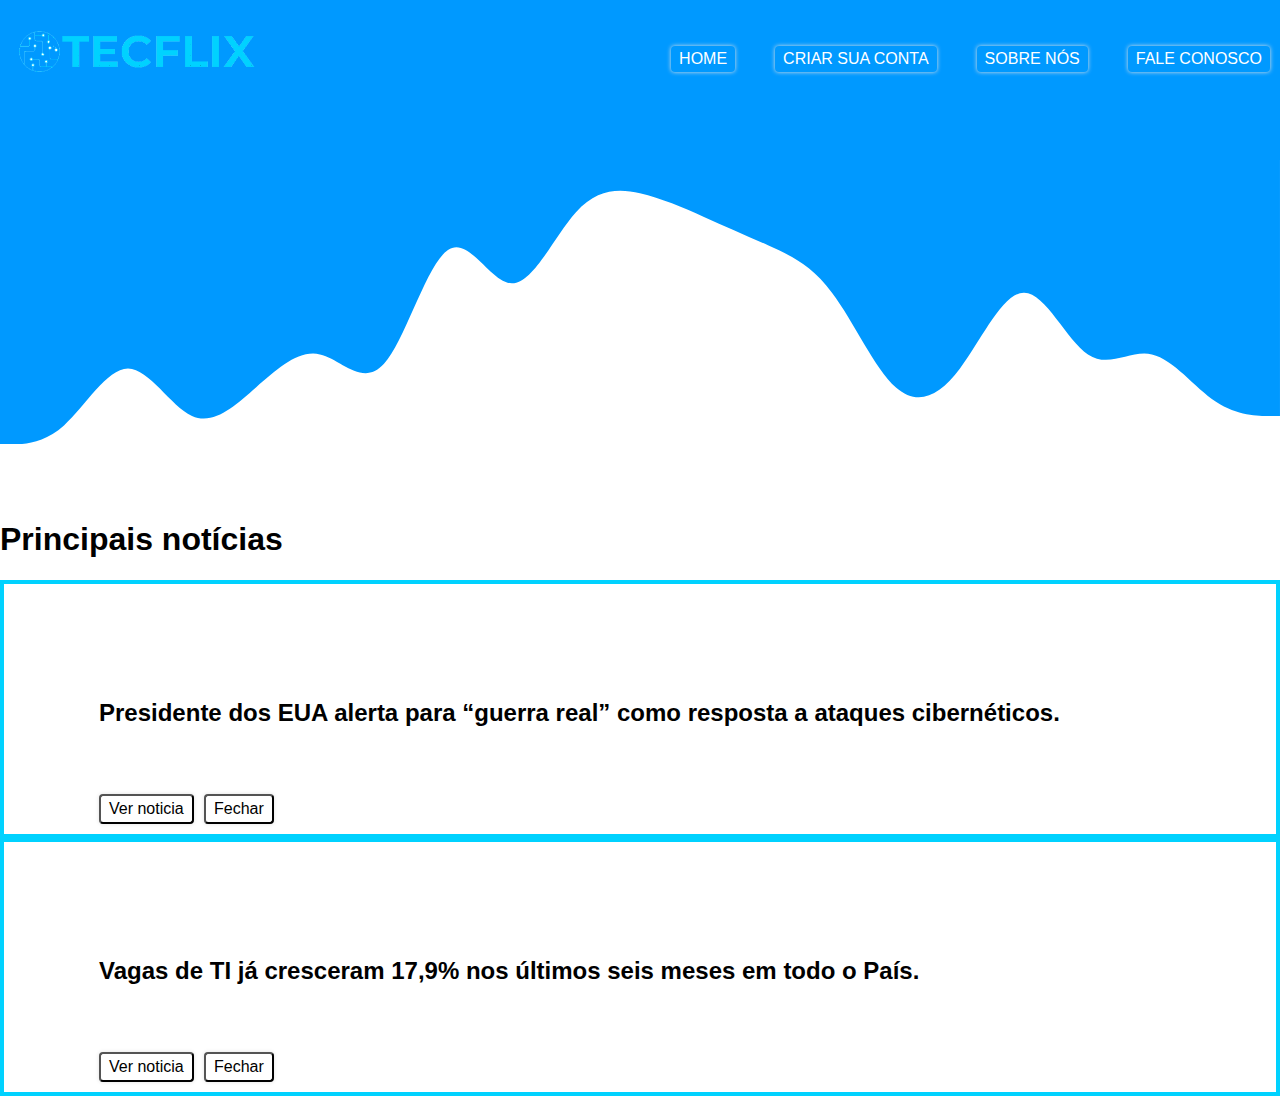
<file: html/index.html>
<!DOCTYPE html>
<html lang="pt-br">
<head>
    <meta charset="UTF-8">
    <meta http-equiv="X-UA-Compatible" content="IE=edge">
    <meta name="viewport" content="width=device-width, initial-scale=1.0">
    <link rel="stylesheet"  href="../css/style.css">
    <script src="../js/script.js"></script>
    <title>CodeBuddy</title>
</head>
<body style="background-color:rgb(255, 255, 255);">
    

    <header>
       <div id="header"> 
        <nav class="navbar navbar-expand-sm bg-dark navbar-dark">
            <img id="img" src="../imagens/LOGO12.png"  height="100px"> 
            <ul class="menu3" id="menu"> 
                <li class="li-class"><a href="">HOME</a>
                    <ul>
                        <li class="li-class2"><a href="about3.html">Dedução</a></li>
                        <li class="li-class3"><a href="index.html">Notícias</a></li>
                    </ul>
                <li class="li-class"><a href="https://www.youtube.com/channel/UCpYr3yZhGnMIg7fBYS0BxpA">CRIAR SUA CONTA</a><li>
                <li class="li-class"><a href="about.html">SOBRE NÓS</a><li>
                <li class="li-class"><a href="about2.html">FALE CONOSCO</a><li>         
            </ul>
        </nav>
       </div> 
    </header>
    <div class ="div2ondas"></div>
    <div class="divondas">
        <svg class="wave2" xmlns="http://www.w3.org/2000/svg" viewBox="0 0 1440 320"><path fill="#0099ff" fill-opacity="1" d="M0,320L12,320C24,320,48,320,72,298.7C96,277,120,235,144,234.7C168,235,192,277,216,288C240,299,264,277,288,256C312,235,336,213,360,218.7C384,224,408,256,432,229.3C456,203,480,117,504,101.3C528,85,552,139,576,138.7C600,139,624,85,648,58.7C672,32,696,32,720,37.3C744,43,768,53,792,64C816,75,840,85,864,96C888,107,912,117,936,149.3C960,181,984,235,1008,256C1032,277,1056,267,1080,234.7C1104,203,1128,149,1152,149.3C1176,149,1200,203,1224,218.7C1248,235,1272,213,1296,218.7C1320,224,1344,256,1368,272C1392,288,1416,288,1428,288L1440,288L1440,0L1428,0C1416,0,1392,0,1368,0C1344,0,1320,0,1296,0C1272,0,1248,0,1224,0C1200,0,1176,0,1152,0C1128,0,1104,0,1080,0C1056,0,1032,0,1008,0C984,0,960,0,936,0C912,0,888,0,864,0C840,0,816,0,792,0C768,0,744,0,720,0C696,0,672,0,648,0C624,0,600,0,576,0C552,0,528,0,504,0C480,0,456,0,432,0C408,0,384,0,360,0C336,0,312,0,288,0C264,0,240,0,216,0C192,0,168,0,144,0C120,0,96,0,72,0C48,0,24,0,12,0L0,0Z"></path></svg>

    </div>






    <main>
        <Div id="main">
            

            <h1>Principais notícias</h1>
    
                <div class="c1">
                    <h2>Presidente dos EUA alerta para “guerra real” como resposta a ataques cibernéticos.</h2>
    
            
                    <p id="demo" style="display:none"> Joe Biden afirma que uma guerra com outra grande potência seria o resultado mais provável de ataque cibernético de “grandes consequências”. Biden quer posicionar os EUA um passo à frente de ameaças, colocando pressão na comunidade de inteligência do país. As informações são do site The Register.</p>
    
                    <button id="b1" type="button" onclick="document.getElementById('demo').style.display='block' ">Ver noticia</button>
                    <button id="b2" type="button" onclick="document.getElementById('demo').style.display='none' ">Fechar</button>
                    
                    
                </div>
    
            
            
    
                <div class="c2">
    
                    <h2>Vagas de TI já cresceram 17,9% nos últimos seis meses em todo o País.</h2>
            
                    <p id="demo2" style="display:none"> Profissionais em programação e analistas são os mais procurados, seguidos por especialistas em sistemas, tecnologia da informação e designers. Uma parte das vagas em aberto no setor também são para estágio, trainee e aprendiz. As informações são do site Convergência Digital.</p>
    
                    <button id="b3" type="button" onclick="document.getElementById('demo2').style.display='block' ">Ver noticia</button>
                    <button id="b4" type="button" onclick="document.getElementById('demo2').style.display='none' ">Fechar</button>
                </div>
                
                <Div class="c3">
                    


                </Div>
        </Div>  
    
    </main>
    
    
</body>
</html>
</file>
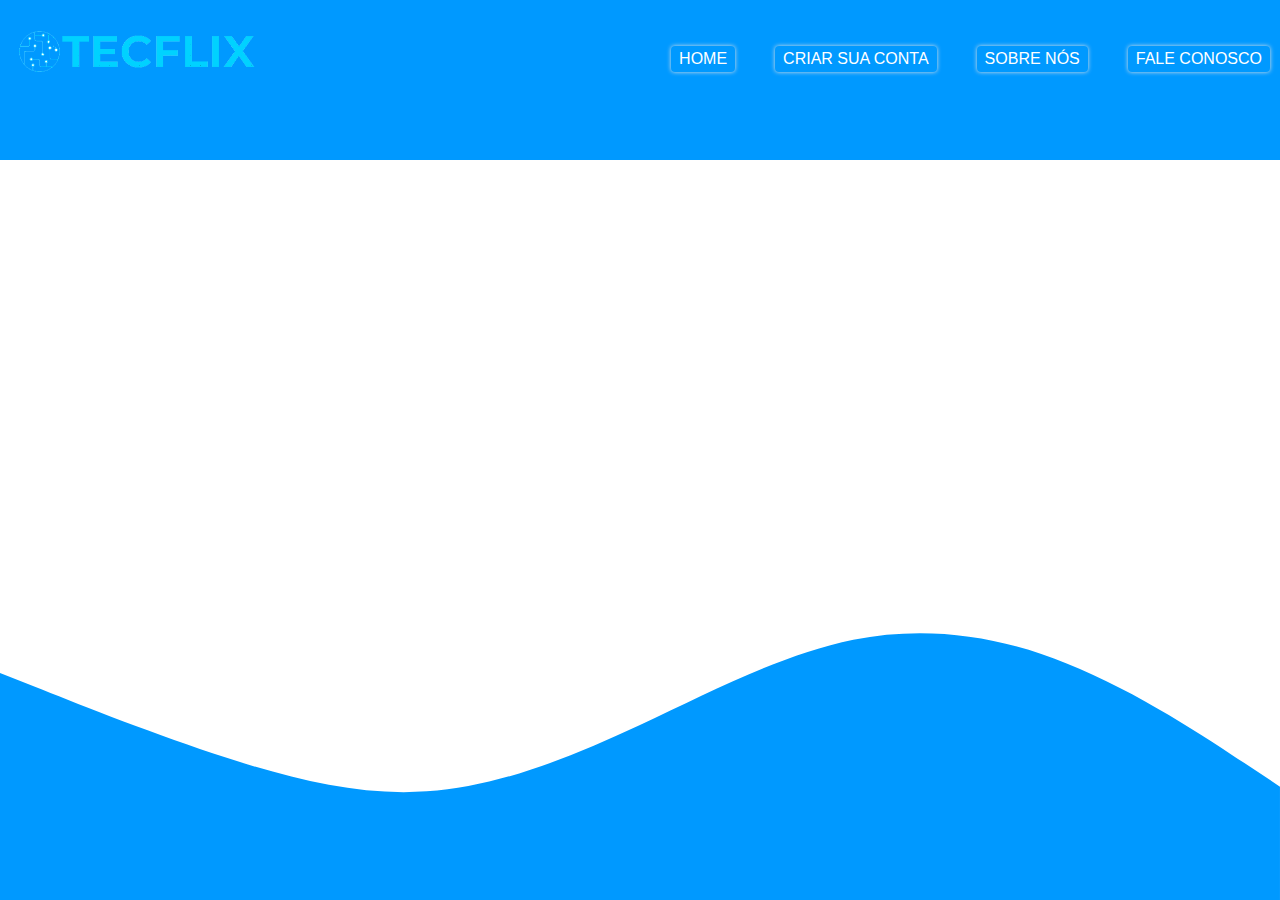
<file: html/about.html>
<!DOCTYPE html>
<html lang="pt-br">
<head>
    <meta charset="UTF-8">
    <meta http-equiv="X-UA-Compatible" content="IE=edge">
    <meta name="viewport" content="width=device-width, initial-scale=1.0">
    <link rel="stylesheet"  href="../css/style.css">
    <script rel="text/javascript" href="script.js"></script>
    <title>CodeBuddy</title>
</head>
<body style="background-color:rgb(255, 255, 255);">
    

    <header>
      <div id="header"> 
        <nav class="navbar navbar-expand-sm bg-dark navbar-dark">
            <img src="../imagens/LOGO12.png"  height="100px"> 
            <ul id="menu"> 
                <li class="li-class"><a href="">HOME</a>
                    <ul>
                        <li class="li-class2"><a href="about3.html">Dedução</a></li>
                        <li class="li-class3"><a href="index.html">Notícias</a></li>
                    </ul>
                <li>  
                <li class="li-class"><a href="https://www.youtube.com/channel/UCpYr3yZhGnMIg7fBYS0BxpA">CRIAR SUA CONTA</a><li>
                <li class="li-class"><a href="about.html">SOBRE NÓS</a><li>
                <li class="li-class"><a href="about2.html">FALE CONOSCO</a><li>         
            </ul>
        </nav>
      </div> 
    </header>

    <main>   

        <p id="p">Olá, nós somos uma empresa de noticias, que te informa tudo sobre a área da tecnologia.</p>
        <svg class="waves" xmlns="http://www.w3.org/2000/svg" viewBox="0 0 1440 320">
            <path fill="#0099ff" fill-opacity="1" d="M0,64L40,80C80,96,160,128,240,154.7C320,181,400,203,480,197.3C560,192,640,160,720,122.7C800,85,880,43,960,26.7C1040,11,1120,21,1200,53.3C1280,85,1360,139,1400,165.3L1440,192L1440,320L1400,320C1360,320,1280,320,1200,320C1120,320,1040,320,960,320C880,320,800,320,720,320C640,320,560,320,480,320C400,320,320,320,240,320C160,320,80,320,40,320L0,320Z"></path>
        
        </svg>
    </main>

        
    


  

</body>
</html>
</file>
<file: css/style.css>
body{
    margin: 0%;
    
  }

.div2ondas{
    /* background-color: #0099ff; */
    position: absolute;
    top: 200px;
}
  
  #header{
    background-color: #0099ff; 
    padding:5rem;
    /*box-shadow: 0 0 10px 0px #e2e2e2;*/
}



.menu{
    position: absolute;
    top:0px;
    right: 0px;
    padding:10px;
    display: flex;
    list-style: none;
    font-family: Arial, Helvetica, sans-serif;
    
}

#menu{
    position: absolute;
    top:20px;
    right: 100px;
    padding:10px;
    display: flex;
    list-style: none;
    font-family: Arial, Helvetica, sans-serif;
    
}


#menu li a{
    color: white;
    text-decoration: none;
}


#menu ul{
    position: absolute;
    min-width: 200px;
    display:none;
}

#menu ul li{
    display:block;
}


#menu li:hover ul{
    display: block;
}
  
#menu .li-class {
    border-radius: 4px;
    font-size: inherit;
    padding: 0.25em 0.5em;
    border-radius: 4px;
    box-shadow: 0 0 4px 0px #e2e2e2;
    position:relative; 
}



#menu .li-class::after,
#menu .li-class::before {
content: "" ;    
position:absolute;
bottom: 0px;    
top: 0px;   
left: 0px;
right: 0px; 
transition: transform 0.3s ease-in-out;
z-index: -1000;
}

#menu .li-class::before{
    border-left: 1px solid white;
    border-right: 1px solid white;
    transform: scaleY(0);
}

#menu .li-class::after{
    border-top: 1px solid white;
    border-bottom: 1px solid white;
    transform: scaleX(0);
}

#menu .li-class:hover::before{
    transform: scaleY(1);
}

#menu .li-class:hover::after{
    transform: scaleY(1);
}

#menu .li-class2::after,
#menu .li-class2::before {
content: "" ;    
position:absolute;
bottom: 0px;    
top: 0px;   
left: 0px;
right: 0px; 
transition: transform 0.3s ease-in-out;
z-index: -1000;
}

#menu .li-class2::before{
    border-left: 1px solid white;
    border-right: 1px solid white;
    transform: scaleY(0);
}

#menu .li-class2::after{
    border-top: 1px solid white;
    border-bottom: 1px solid white;
    transform: scaleX(0);
}

#menu .li-class2:hover::before{
    transform: scaleY(1);
}

#menu .li-class2:hover::after{
    transform: scaleY(1);
}

#menu .li-class3::after,
#menu .li-class3::before {
content: "" ;    
position:absolute;
bottom: 0px;    
top: 0px;   
left: 0px;
right: 0px; 
transition: transform 0.3s ease-in-out;
z-index: -1000;
}

#menu .li-class3::before{
    border-left: 1px solid white;
    border-right: 1px solid white;
    transform: scaleY(0);
}

#menu .li-class3::after{
    border-top: 1px solid white;
    border-bottom: 1px solid white;
    transform: scaleX(0);
}

#menu .li-class3:hover::before{
    transform: scaleY(1);
}

#menu .li-class3:hover::after{
    transform: scaleY(1);
}


.li-class{
    position: relative;
    margin-right: 40px;
    right: 20px;
}

.li-class2{
    position: relative;
    left: -50px;
    top: 10px;
    max-width: 70px;
    height: 30px;
    
}

.li-class3{
    position: relative;
    top: 10px;
    left:-50px;
    max-width: 70px;
    height: 30px;
}


button{
    border-radius: 4px;
    background-color: white ;
    font-size: inherit;
    padding: 0.25em 0.5em;
    border-radius: 4px;
    box-shadow: 0 0 4px 0px #e2e2e2;
    position:relative; 
}












#b1{
    position: absolute;
    top: 210px;
}

#b2{
    position: absolute;
    top: 210px;
    left: 200px; 
}

#b3{
    position: absolute;
    top: 210px;
    
}

#b4{
    position: absolute;
    top: 210px;
    left: 200px; 
}




.c1{
    position: relative;
    border: 4px solid;
    border-color: #00D2FF;
    padding: 95px;
    max-height: 60px;
}


.c2{
    position: relative;
    border: 4px solid;
    border-color: #00D2FF;
    padding: 95px;
    max-height: 60px;
}



  img{
      position: absolute;
      left: 0%;
      top: 0%;
      
      border:  2px #00D2FF;
      border-radius: 4px;
      
  }  


  #header{
    position:fixed;
    left: 0%;
    top: 0%;
    width: 100%;
    z-index: +1000;
    
}

#main{
    position: absolute;
    width: 100%;
    top:500px;
    background-color: white;
}

p{
    font-family: Arial, Helvetica, sans-serif;
}

h1{
    font-family: Arial, Helvetica, sans-serif;
}

h2{
    font-family: Arial, Helvetica, sans-serif;
}

.waves{
    position: absolute;
    left: 0px;
    right: 0px;
    bottom:0px;
}


.divondas{
    
    background-color: #0099ff;
    top: 10px;
    
} 

.wave2{
    position: absolute;
    top: 160px;
    left: 0px;
    right: 0px;
    
}



.menu2{
    background-color: white;
    box-shadow: 0 0 4px 0px #e2e2e2;
    top:0px;
    right: 0px;
    padding:2px;
    width: 2000px;
    display: flex;
    list-style: none;
    font-family: Arial, Helvetica, sans-serif;
    
}

label{
    position: absolute;
    size: 20px;
}



#nome{
    position: absolute;
    border: 2px solid #0099ff ;
    top: 280px;
    width: 200px;
    height: 40px;
    outline: none;
}

#email{
    position: absolute;
    border: 2px solid #0099ff ;
    top: 340px;
    width: 200px;
    height: 40px;
    outline: none;
}

#enviar{
    position: absolute;
    border: 2px solid #0099ff ;
    top: 470px;
    width: 209px;
    height: 40px;
    outline: none;
  
}

.main{
    position: absolute;
    padding: 50%;
    background-color: rgb(0, 0, 0);
    box-shadow: 0 0 10px 0px #e2e2e2;
}

.h2class{
    position: relative;
    top: 102px;
    text-align: center;
    width: 1282px ;
    background-color: #0099ff;
    border: 40px solid #0099ff;
    border-radius: 5px ;
    
}

#nada{
    position: absolute;
    top: 440px;
    width: 209px;
    height: 40px;
    
}

#Pais{
    position: absolute;
    top: 400px;
    width: 209px;
    height: 40px;
    border: 2px #0099ff solid;
    outline: none;
}


/* 


#domingo{
    position: absolute;
    top: 460px;
}

#Segunda{
    position: absolute;
    top: 480px;
} */

.menu3 li a{
    color: #0099ff;
    text-decoration: none;
}

.menu3 #i1 {
    border-radius: 4px;
    font-size: inherit;
    padding: 0.25em 0.5em;
    border-radius: 4px;
    box-shadow: 0 0 4px 0px #e2e2e2;
    position:relative; 
}



.menu3 #i1::after,
.menu3 #i1::before {
content: "" ;    
position:absolute;
bottom: 0px;    
top: 0px;   
left: 0px;
right: 0px; 
transition: transform 0.3s ease-in-out;
z-index: -1000;
}

.menu3 #i1::before{
    border-left: 1px solid #0099ff;
    border-right: 1px solid #0099ff;
    transform: scaleY(0);
}

.menu3 #i1::after{
    border-top: 1px solid #0099ff;
    border-bottom: 1px solid #0099ff;
    transform: scaleX(0);
}

.menu3 #i1:hover::before{
    transform: scaleY(1);
}

.menu3 #i1:hover::after{
    transform: scaleY(1);
}

#form{
    position: absolute;
    left: 50%;
    transform:translateX(-50%);
    padding:10px;
    width: 200px;
    height: 200px;
    box-shadow: 0 0 4px 0px #e2e2e2;
    
}

#formulario{
    position: relative;
    

}
</file>
